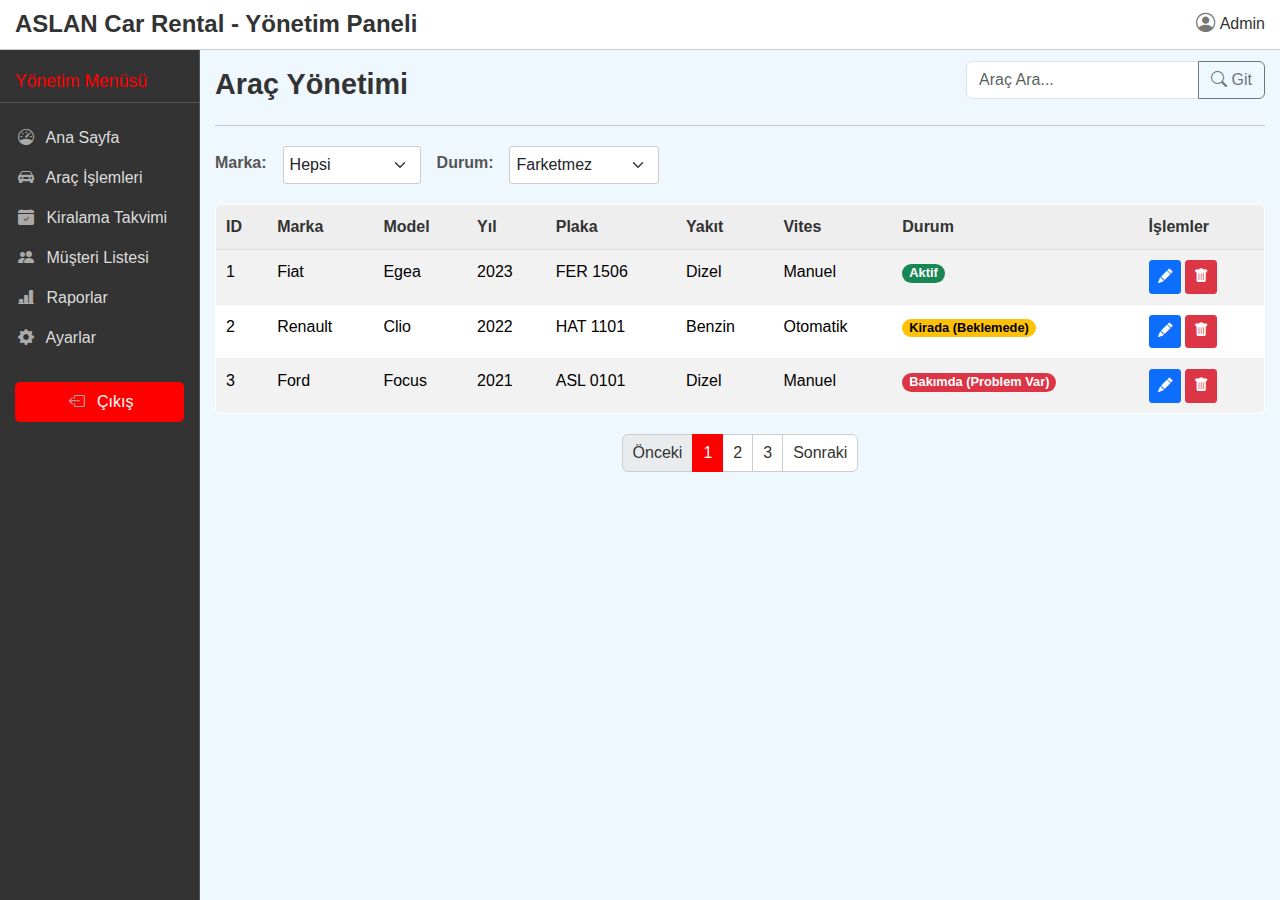
<file: fero gotten giren/INT_Prog-AracKiralama/1.hafta/templates/arac_liste.html>
<!DOCTYPE html>
<html lang="tr">
<head>
    <meta charset="UTF-8">
    <meta name="viewport" content="width=device-width, initial-scale=1.0">
    <title>Araç Yönetimi -ASLAN Car Rental</title>
    <link href="https://cdn.jsdelivr.net/npm/bootstrap@5.3.0/dist/css/bootstrap.min.css" rel="stylesheet">
    <link rel="stylesheet" href="https://cdn.jsdelivr.net/npm/bootstrap-icons@1.11.3/font/bootstrap-icons.min.css">
    <style>
  
        body {
            background-color: #f0f8ff;
            font-family: 'Arial', sans-serif; 
            color: #555; 
            margin: 0;
        }

        .admin-container {
            min-height: 100vh;
            display: flex;
        }

        .navbar-top {
            background-color: #fff;
            color: #333;
            padding: 10px 15px;
            position: fixed;
            top: 0;
            left: 0;
            right: 0;
            z-index: 1000;
            display: flex;
            justify-content: space-between;
            align-items: center;
            border-bottom: 1px solid #ccc;
        }

        .navbar-top h1 {
            font-size: 1.5em;
            margin: 0;
            font-weight: bold;
        }

        .user-info {
            display: flex;
            align-items: center;
        }

        .user-info i {
            margin-right: 5px;
            font-size: 1.2em;
            color: #777;
        }

        .sidebar {
            background-color: #333; 
            color: #eee; 
            width: 200px;
            flex-shrink: 0;
            position: fixed;
            top: 46px; 
            left: 0;
            bottom: 0;
            overflow-y: auto;
            padding-top: 15px;
            border-right: 1px solid #555;
        }

        .sidebar h2 {
            padding: 10px 15px;
            text-align: left;
            border-bottom: 1px solid #555;
            margin-bottom: 15px;
            font-size: 1.1em;
            font-weight: normal; 
            color: #f00;
        }

        .sidebar ul {
            list-style: none;
            padding: 0;
            margin: 0;
        }

        .sidebar li a {
            display: block;
            padding: 8px 15px;
            color: #ddd;
            text-decoration: none;
            transition: background-color 0.3s ease;
            border-left: 3px solid transparent;
        }

        .sidebar li a:hover {
            background-color: #555;
            color: #fff;
            border-left-color: #f00;
        }

        .sidebar li a.active {
            background-color: #f00;
            color: #fff;
            font-weight: bold;
            border-left-color: #f00;
        }

        .sidebar li a i {
            margin-right: 8px;
            color: #aaa;
        }

        .sidebar .logout-btn {
            background-color: #f00;
            color: #fff;
            border-radius: 5px;
            margin: 15px;
            padding: 8px 15px;
            display: block;
            text-align: center;
            text-decoration: none;
        }

        .sidebar .logout-btn:hover {
            background-color: #d00;
        }

        .content {
            flex-grow: 1;
            padding: 15px;
            margin-left: 200px; 
            padding-top: 61px; 
        }

        .page-header {
            margin-bottom: 20px;
            padding-bottom: 10px;
            border-bottom: 1px solid #ccc;
            display: flex;
            justify-content: space-between;
            align-items: center;
        }

        .page-header h1 {
            font-size: 1.8em;
            color: #333;
            font-weight: bold;
        }

        .page-header > div {
            display: flex;
            gap: 0.5rem;
            align-items: center;
        }

        .btn-success {
            background-color: green;
            border: none;
            color: white;
            padding: 8px 12px;
            border-radius: 5px;
        }

        .btn-success:hover {
            background-color: darkgreen;
        }

        .table {
            width: 100%;
            border-collapse: collapse;
            margin-top: 20px;
            border: 1px solid #ddd;
            border-radius: 5px;
            overflow: hidden;
            background-color: #fff;
        }

        .table thead th {
            background-color: #eee;
            color: #333;
            font-weight: bold;
            padding: 10px;
            text-align: left;
            border-bottom: 1px solid #ddd;
        }

        .table tbody td {
            padding: 10px;
            border-bottom: 1px solid #eee;
        }

        .table tbody tr:last-child td {
            border-bottom: none;
        }

        .btn-sm {
            padding: 5px 8px;
            font-size: 0.9em;
            border-radius: 3px;
            text-decoration: none;
        }

        .badge {
            display: inline-block;
            padding: 3px 7px;
            font-size: 0.8em;
            border-radius: 10px;
            color: white;
        }

        .bg-success {
            background-color: green;
        }

        .bg-warning {
            background-color: orange;
            color: black !important;
        }

        .bg-danger {
            background-color: red;
        }

        /* Filtreleme Alanı */
        .mb-3 .row {
            align-items: center;
        }

        .form-label {
            margin-bottom: 5px;
            font-weight: bold;
        }

        .form-select {
            width: auto;
            padding: 6px;
            border-radius: 3px;
            border: 1px solid #ccc;
        }

        /* Sayfalama */
        .pagination {
            display: flex;
            justify-content: center;
            margin-top: 20px;
        }

        .pagination .page-link {
            color: #333;
            border: 1px solid #ccc;
            padding: 6px 10px;
            text-decoration: none;
        }

        .pagination .page-item.active .page-link {
            background-color: #f00;
            border-color: #f00;
            color: white;
        }

        .pagination .page-link:focus {
            box-shadow: none;
        }
    </style>
</head>
<body>

    <div class="admin-container">
        <div class="navbar-top">    
            <h1>ASLAN Car Rental - Yönetim Paneli</h1>
            <div class="user-info">
                <i class="bi bi-person-circle"></i>
                <span id="current-user">Admin </span>
            </div>
        </div>
        <div class="sidebar">
            <h2>Yönetim Menüsü</h2>
            <ul id="admin-menu">
                <li><a href="/admin/panel"><i class="bi bi-speedometer me-2"></i> Ana Sayfa </a></li>
                <li class="active"><a href="/arac/liste"><i class="bi bi-car-front-fill me-2"></i> Araç İşlemleri</a></li>
                <li><a href="/kiralamalar/listele"><i class="bi bi-calendar-check-fill me-2"></i> Kiralama Takvimi</a></li>
                <li><a href="/musteriler/listele"><i class="bi bi-people-fill me-2"></i> Müşteri Listesi</a></li>
                <li><a href="/raporlar/kiralanan_araclar"><i class="bi bi-bar-chart-line-fill me-2"></i> Raporlar</a></li>
                <li><a href="/ayarlar"><i class="bi bi-gear-fill me-2"></i> Ayarlar </a></li>
                <li class="mt-4"><a href="/admin/cikis" class="logout-btn"><i class="bi bi-box-arrow-left me-2"></i> Çıkış</a></li>
            </ul>
        </div>
        <div class="content">
            <div class="page-header">
                <h1>Araç Yönetimi </h1>
                <div>
                    <div class="input-group mb-3">
                        <input type="text" class="form-control" placeholder="Araç Ara..." aria-label="Araç Ara">
                        <button class="btn btn-outline-secondary" type="button"><i class="bi bi-search"></i> Git</button>
                    </div>
                </div>
            </div>
            <section class="mb-3">
                <div class="row g-3 align-items-center">
                    <div class="col-auto">
                        <label for="markaFiltre" class="form-label">Marka:</label>
                    </div>
                    <div class="col-auto">
                        <select class="form-select" id="markaFiltre">
                            <option value="">Hepsi</option>
                            <option value="Fiat">Fiat (İtalyan)</option>
                            <option value="Renault">Renault (Fransız)</option>
                            <option value="Ford">Ford (Amerikan)</option>
                        </select>
                    </div>
                    <div class="col-auto">
                        <label for="durumFiltre" class="form-label">Durum:</label>
                    </div>
                    <div class="col-auto">
                        <select class="form-select" id="durumFiltre">
                            <option value="">Farketmez</option>
                            <option value="Aktif"><span class="badge bg-success">Hazır</span></option>
                            <option value="Kirada"><span class="badge bg-warning text-dark">Kirada (Yok Şu An)</span></option>
                            <option value="Bakımda"><span class="badge bg-danger">Tamirde</span></option>
                        </select>
                    </div>
                </div>
            </section>
            <section class="vehicle-list">
                <table class="table table-striped">
                    <thead>
                        <tr>
                            <th>ID</th>
                            <th>Marka</th>
                            <th>Model</th>
                            <th>Yıl</th>
                            <th>Plaka</th>
                            <th>Yakıt</th>
                            <th>Vites</th>
                            <th>Durum</th>
                            <th>İşlemler </th>
                        </tr>
                    </thead>
                    <tbody>
                        <tr>
                            <td>1</td>
                            <td>Fiat</td>
                            <td>Egea</td>
                            <td>2023</td>
                            <td>FER 1506</td>
                            <td>Dizel</td>
                            <td>Manuel</td>
                            <td><span class="badge bg-success">Aktif </span></td>
                            <td>
                                <a href="#" class="btn btn-sm btn-primary" title="Düzenle"><i class="bi bi-pencil-fill"></i></a>
                                <a href="#" class="btn btn-sm btn-danger" title="Sil"><i class="bi bi-trash-fill"></i></a>
                            </td>
                        </tr>
                        <tr>
                            <td>2</td>
                            <td>Renault</td>
                            <td>Clio</td>
                            <td>2022</td>
                            <td>HAT 1101</td>
                            <td>Benzin</td>
                            <td>Otomatik</td>
                            <td><span class="badge bg-warning text-dark">Kirada (Beklemede)</span></td>
                            <td>
                                <a href="#" class="btn btn-sm btn-primary" title="Düzenle"><i class="bi bi-pencil-fill"></i></a>
                                <a href="#" class="btn btn-sm btn-danger" title="Sil"><i class="bi bi-trash-fill"></i></a>
                            </td>
                        </tr>
                        <tr>
                            <td>3</td>
                            <td>Ford</td>
                            <td>Focus</td>
                            <td>2021</td>
                            <td>ASL 0101</td>
                            <td>Dizel</td>
                            <td>Manuel</td>
                            <td><span class="badge bg-danger">Bakımda (Problem Var)</span></td>
                            <td>
                                <a href="#" class="btn btn-sm btn-primary" title="Düzenle"><i class="bi bi-pencil-fill"></i></a>
                                <a href="#" class="btn btn-sm btn-danger" title="Sil"><i class="bi bi-trash-fill"></i></a>
                            </td>
                        </tr>
                    </tbody>
                </table>
            </section>
            <nav aria-label="Sayfalama">
                <ul class="pagination justify-content-center">
                    <li class="page-item disabled"><a class="page-link">Önceki</a></li>
                    <li class="page-item active"><a class="page-link">1</a></li>
                    <li class="page-item"><a class="page-link">2</a></li>
                    <li class="page-item"><a class="page-link">3</a></li>
                    <li class="page-item"><a class="page-link">Sonraki</a></li>
                </ul>
            </nav>
        </div>
    </div>

    <script src="https://cdn.jsdelivr.net/npm/bootstrap@5.3.0/dist/js/bootstrap.bundle.min.js"></script>
</body>
</html>
</file>
